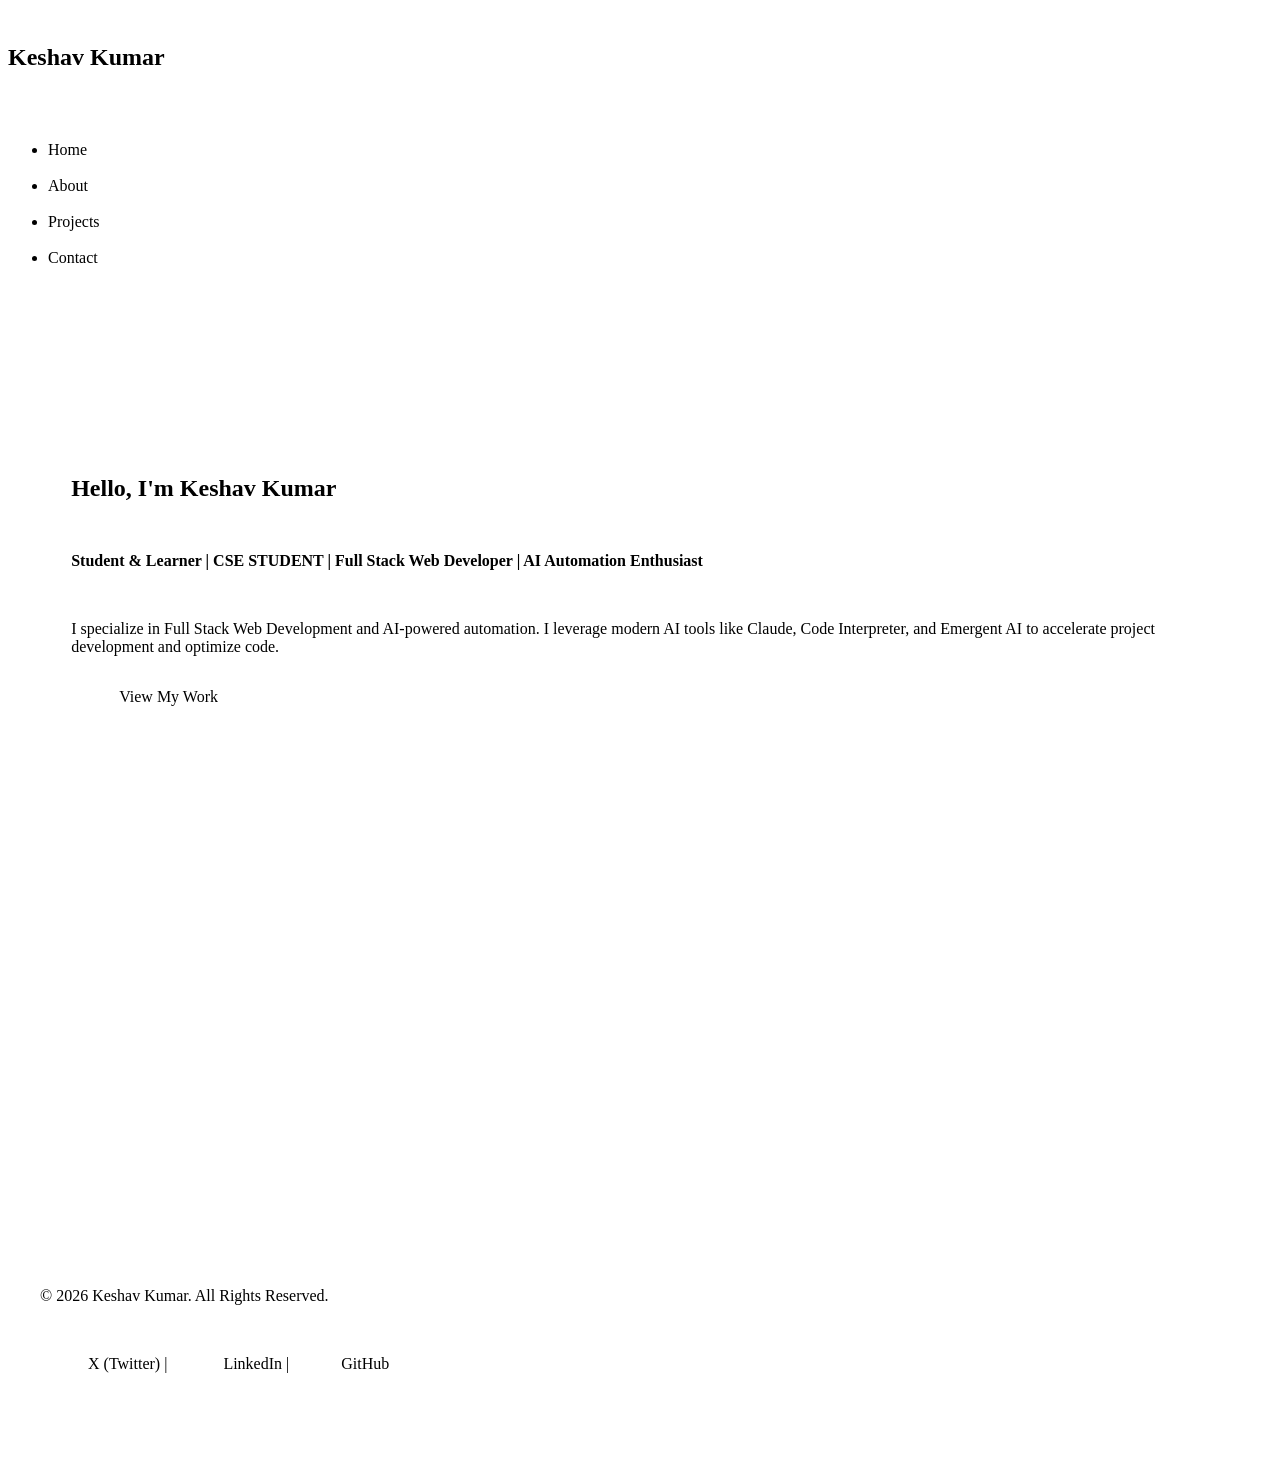
<file: index.html>
<!DOCTYPE html>
<html lang="en">
<head>
    <meta charset="UTF-8">
    <meta name="viewport" content="width=device-width, initial-scale=1.0">
    <meta name="description" content="Keshav Kumar - Full Stack Web Developer & AI Automation Enthusiast.">
    <title>Keshav Kumar | Full Stack Developer</title>
    <link rel="stylesheet" href="style.css">
</head>
<body>
    <header role="banner">
        <div class="logo">Keshav Kumar</div>
        <button class="menu-toggle" aria-expanded="false" aria-controls="nav-menu" aria-label="Toggle navigation">&#9776;</button>
        <nav aria-label="Main Navigation">
            <ul id="nav-menu">
                <li><a href="index.html" aria-current="page">Home</a></li>
                <li><a href="about.html">About</a></li>
                <li><a href="projects.html">Projects</a></li>
                <li><a href="contact.html">Contact</a></li>
            </ul>
        </nav>
    </header>


    <main role="main" id="main-content">
        <section class="container" aria-labelledby="hero-heading">
            <h1 id="hero-heading">Hello, I'm Keshav Kumar</h1>
            <p><strong>Student & Learner | CSE STUDENT | Full Stack Web Developer | AI Automation Enthusiast</strong></p>
            <p>I specialize in Full Stack Web Development and AI-powered automation. I leverage modern AI tools like Claude, Code Interpreter, and Emergent AI to accelerate project development and optimize code.</p>
            <a href="projects.html" class="submit-btn" style="display:inline-block; margin-top:1rem;">View My Work</a>
        </section>
    </main>


    <footer role="contentinfo">
        <p>&copy; 2026 Keshav Kumar. All Rights Reserved.</p>
        <p>
            <a href="https://x.com/kr_centry" target="_blank" rel="noopener noreferrer">X (Twitter)</a> | 
            <a href="https://www.linkedin.com/in/keshav-kumar-14538b383" target="_blank" rel="noopener noreferrer">LinkedIn</a> |
            <a href="https://github.com/kr-century" target="_blank" rel="noopener noreferrer">GitHub</a>
        </p>
    </footer>
    <script src="script.js"></script>
</body>
</html>
</file>
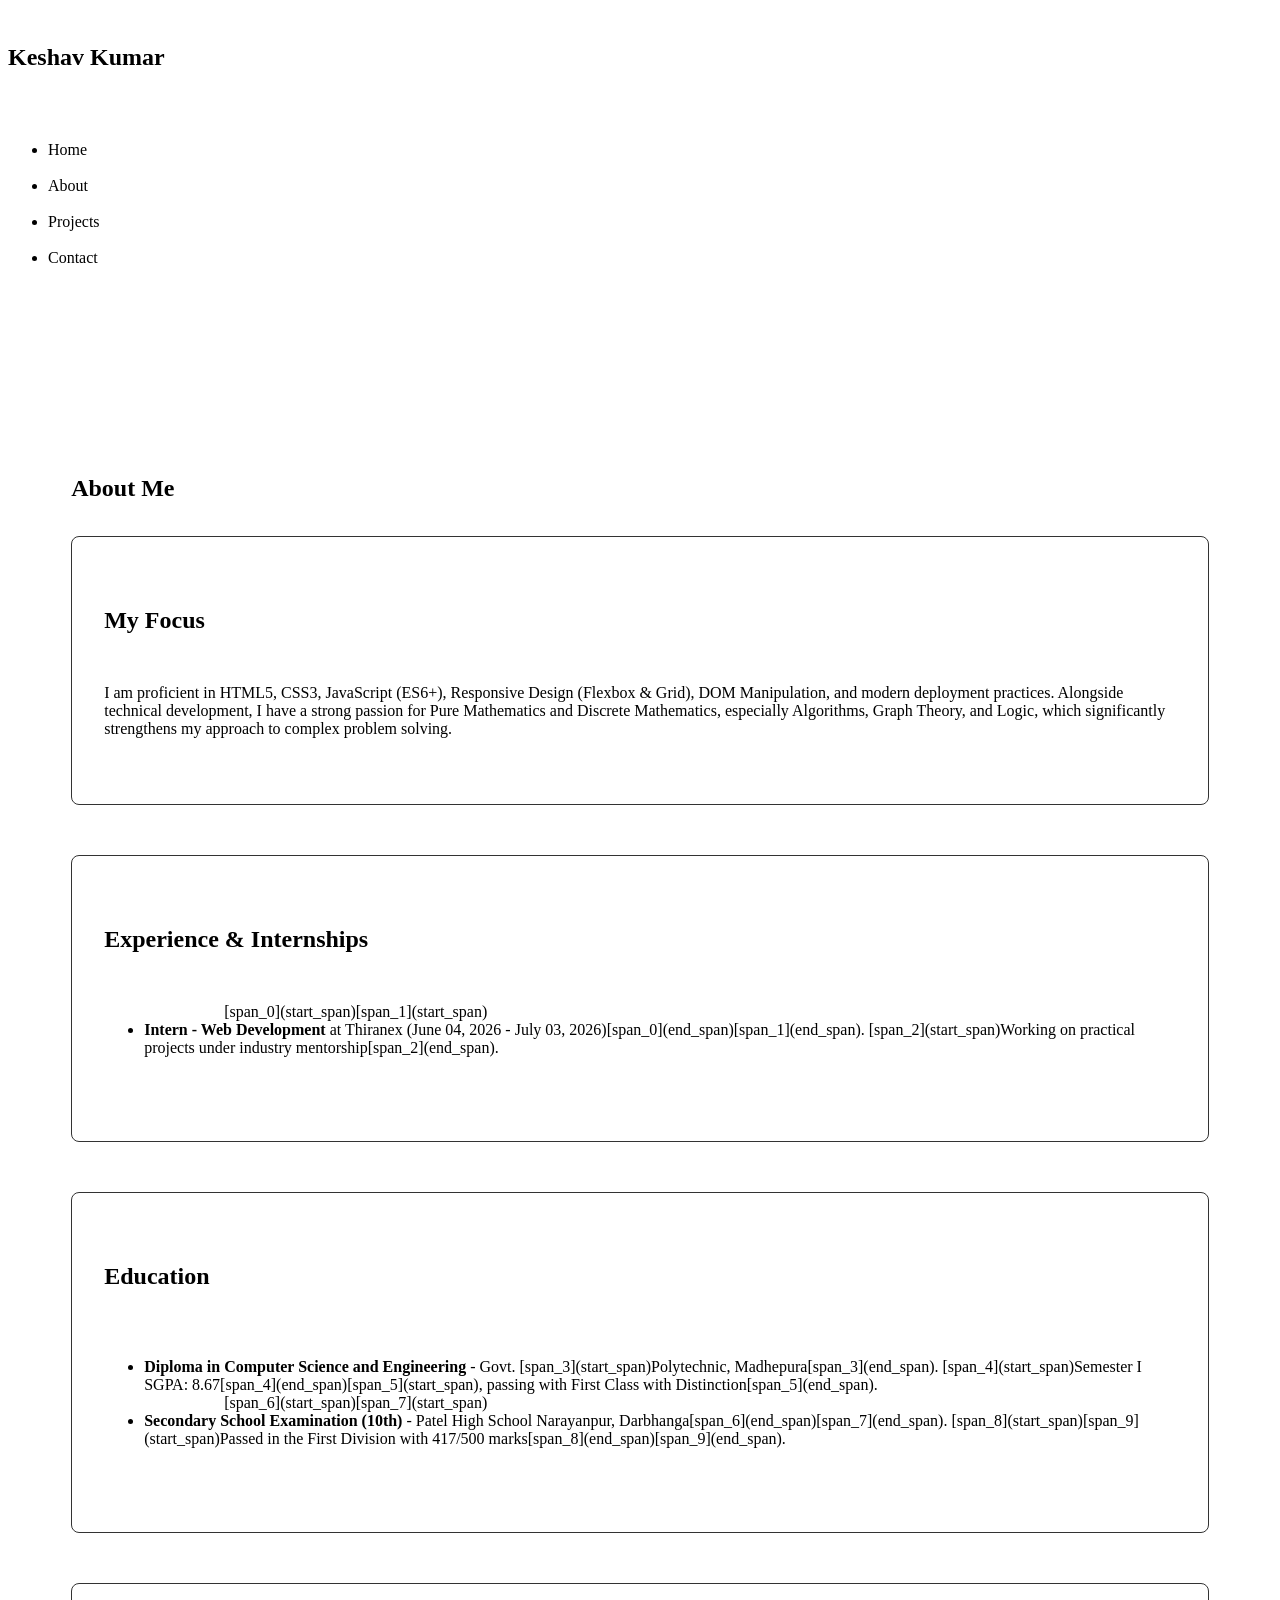
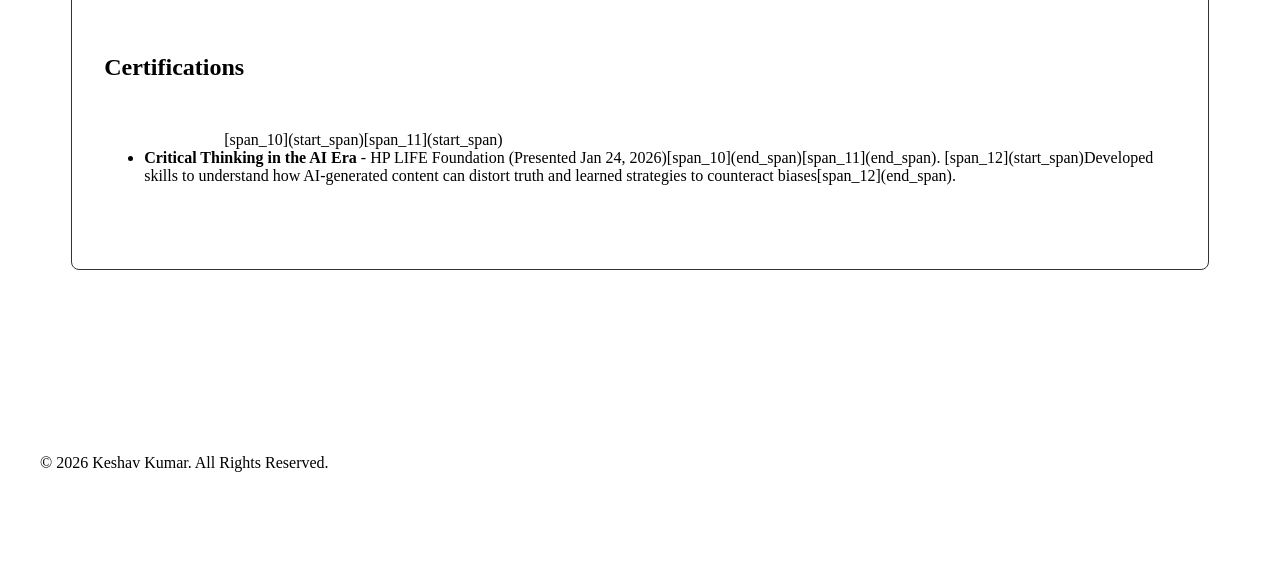
<file: about.html>
<!DOCTYPE html>
<html lang="en">
<head>
    <meta charset="UTF-8">
    <meta name="viewport" content="width=device-width, initial-scale=1.0">
    <meta name="description" content="About Keshav Kumar - Education, Skills, and Experience.">
    <title>About | Keshav Kumar</title>
    <link rel="stylesheet" href="style.css">
</head>
<body>
    <header role="banner">
        <div class="logo">Keshav Kumar</div>
        <button class="menu-toggle" aria-expanded="false" aria-controls="nav-menu" aria-label="Toggle navigation">&#9776;</button>
        <nav aria-label="Main Navigation">
            <ul id="nav-menu">
                <li><a href="index.html">Home</a></li>
                <li><a href="about.html" aria-current="page">About</a></li>
                <li><a href="projects.html">Projects</a></li>
                <li><a href="contact.html">Contact</a></li>
            </ul>
        </nav>
    </header>


    <main role="main" id="main-content">
        <section class="container" aria-labelledby="about-heading">
            <h1 id="about-heading">About Me</h1>
            <article class="card" style="margin-bottom: 2rem;">
                <h2>My Focus</h2>
                <p>I am proficient in HTML5, CSS3, JavaScript (ES6+), Responsive Design (Flexbox & Grid), DOM Manipulation, and modern deployment practices. Alongside technical development, I have a strong passion for Pure Mathematics and Discrete Mathematics, especially Algorithms, Graph Theory, and Logic, which significantly strengthens my approach to complex problem solving.</p>
            </article>


            <article class="card" style="margin-bottom: 2rem;">
                <h2>Experience & Internships</h2>
                <ul>
                    [span_0](start_span)[span_1](start_span)<li><strong>Intern - Web Development</strong> at Thiranex (June 04, 2026 - July 03, 2026)[span_0](end_span)[span_1](end_span). [span_2](start_span)Working on practical projects under industry mentorship[span_2](end_span).</li>
                </ul>
            </article>


            <article class="card" style="margin-bottom: 2rem;">
                <h2>Education</h2>
                <ul>
                    <li><strong>Diploma in Computer Science and Engineering</strong> - Govt. [span_3](start_span)Polytechnic, Madhepura[span_3](end_span). [span_4](start_span)Semester I SGPA: 8.67[span_4](end_span)[span_5](start_span), passing with First Class with Distinction[span_5](end_span).</li>
                    [span_6](start_span)[span_7](start_span)<li><strong>Secondary School Examination (10th)</strong> - Patel High School Narayanpur, Darbhanga[span_6](end_span)[span_7](end_span). [span_8](start_span)[span_9](start_span)Passed in the First Division with 417/500 marks[span_8](end_span)[span_9](end_span).</li>
                </ul>
            </article>


            <article class="card">
                <h2>Certifications</h2>
                <ul>
                    [span_10](start_span)[span_11](start_span)<li><strong>Critical Thinking in the AI Era</strong> - HP LIFE Foundation (Presented Jan 24, 2026)[span_10](end_span)[span_11](end_span). [span_12](start_span)Developed skills to understand how AI-generated content can distort truth and learned strategies to counteract biases[span_12](end_span).</li>
                </ul>
            </article>
        </section>
    </main>


    <footer role="contentinfo">
        <p>&copy; 2026 Keshav Kumar. All Rights Reserved.</p>
    </footer>
    <script src="script.js"></script>
</body>
</html>
</file>
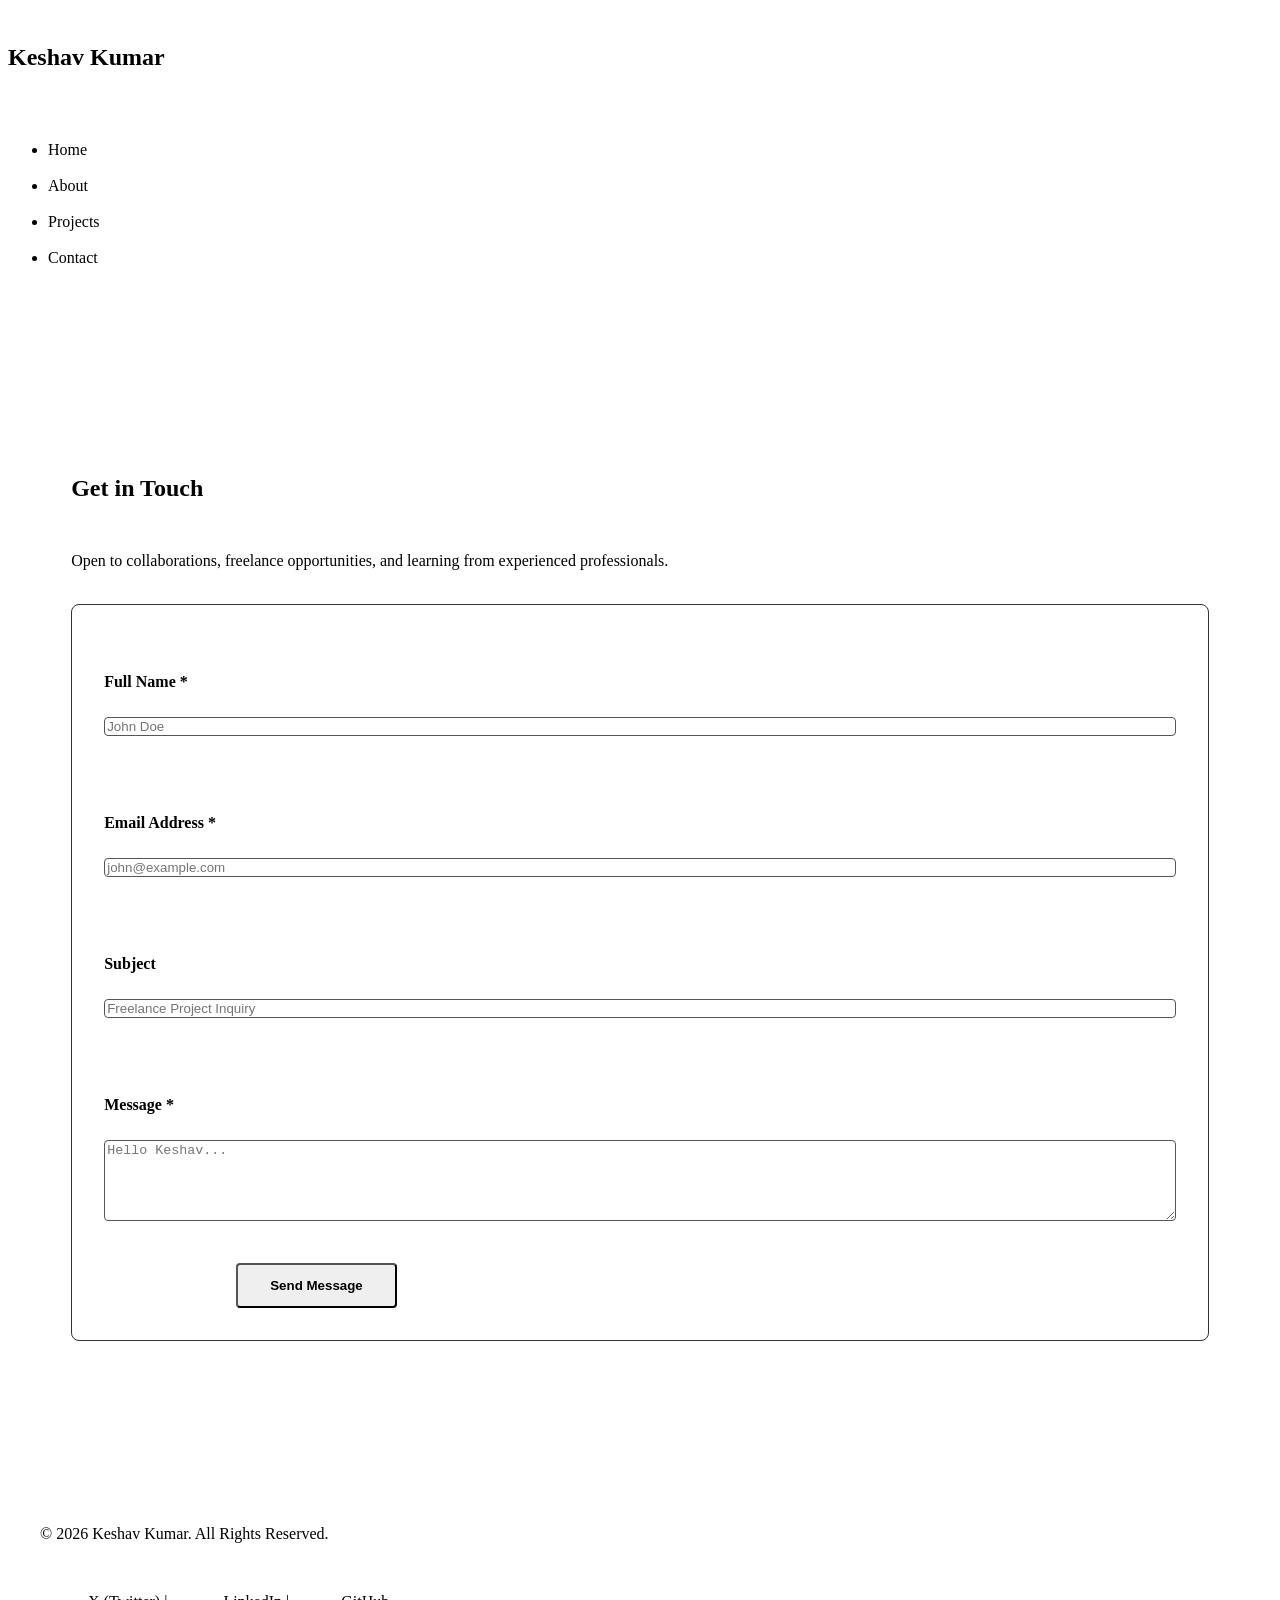
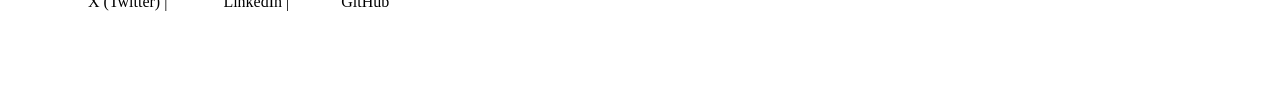
<file: contact.html>
<!DOCTYPE html>
<html lang="en">
<head>
    <meta charset="UTF-8">
    <meta name="viewport" content="width=device-width, initial-scale=1.0">
    <meta name="description" content="Contact Keshav Kumar for collaborations and freelance opportunities.">
    <title>Contact | Keshav Kumar</title>
    <link rel="stylesheet" href="style.css">
</head>
<body>
    <header role="banner">
        <div class="logo">Keshav Kumar</div>
        <button class="menu-toggle" aria-expanded="false" aria-controls="nav-menu" aria-label="Toggle navigation">&#9776;</button>
        <nav aria-label="Main Navigation">
            <ul id="nav-menu">
                <li><a href="index.html">Home</a></li>
                <li><a href="about.html">About</a></li>
                <li><a href="projects.html">Projects</a></li>
                <li><a href="contact.html" aria-current="page">Contact</a></li>
            </ul>
        </nav>
    </header>


    <main role="main" id="main-content">
        <section class="container" aria-labelledby="contact-heading">
            <h1 id="contact-heading">Get in Touch</h1>
            <p>Open to collaborations, freelance opportunities, and learning from experienced professionals.</p>
            
            <form action="#" method="POST" class="card" aria-label="Contact Form">
                <div class="form-group">
                    <label for="name">Full Name *</label>
                    <input type="text" id="name" name="name" required aria-required="true" placeholder="John Doe">
                </div>
                
                <div class="form-group">
                    <label for="email">Email Address *</label>
                    <input type="email" id="email" name="email" required aria-required="true" placeholder="john@example.com">
                </div>


                <div class="form-group">
                    <label for="subject">Subject</label>
                    <input type="text" id="subject" name="subject" placeholder="Freelance Project Inquiry">
                </div>
                
                <div class="form-group">
                    <label for="message">Message *</label>
                    <textarea id="message" name="message" rows="5" required aria-required="true" placeholder="Hello Keshav..."></textarea>
                </div>
                
                <button type="submit" class="submit-btn">Send Message</button>
            </form>
        </section>
    </main>


    <footer role="contentinfo">
        <p>&copy; 2026 Keshav Kumar. All Rights Reserved.</p>
        <p>
            <a href="https://x.com/kr_centry" target="_blank" rel="noopener noreferrer">X (Twitter)</a> | 
            <a href="https://www.linkedin.com/in/keshav-kumar-14538b383" target="_blank" rel="noopener noreferrer">LinkedIn</a> |
            <a href="https://github.com/kr-century" target="_blank" rel="noopener noreferrer">GitHub</a>
        </p>
    </footer>
    <script src="script.js"></script>
</body>
</html>
</file>
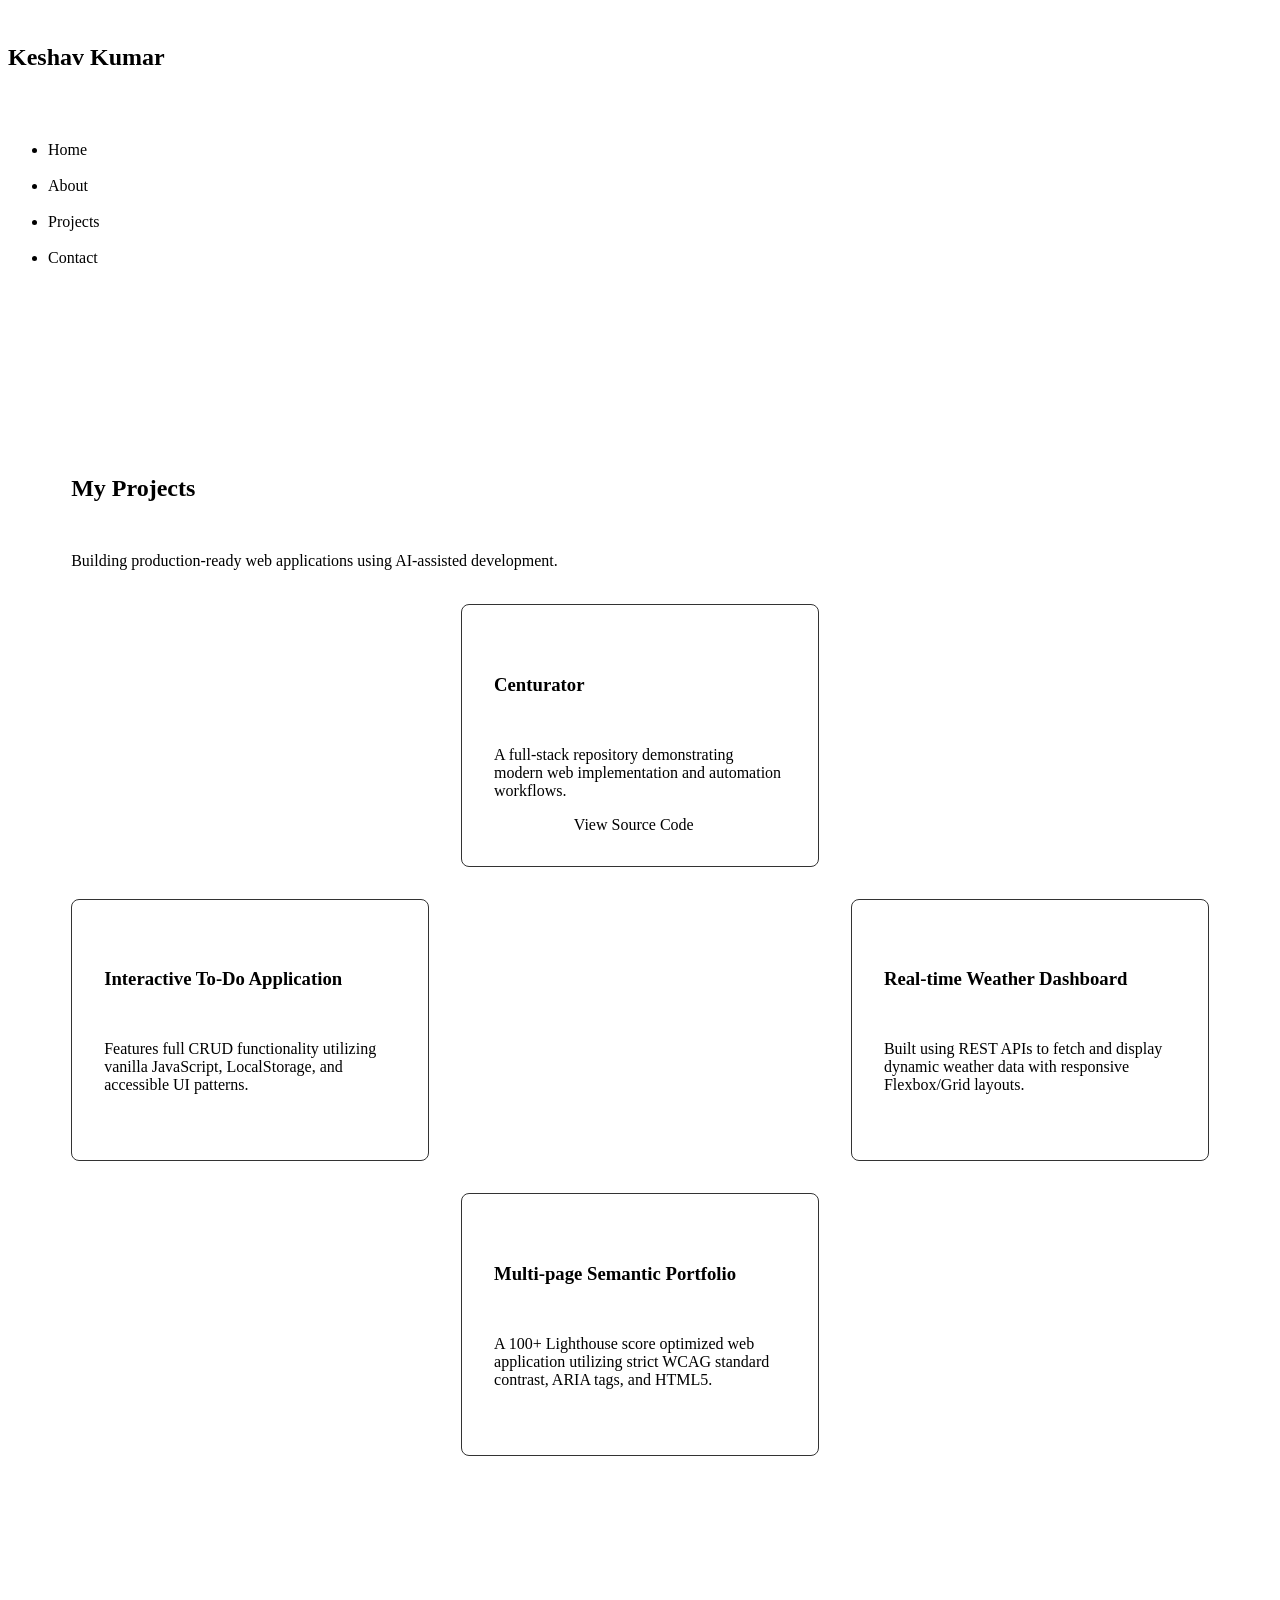
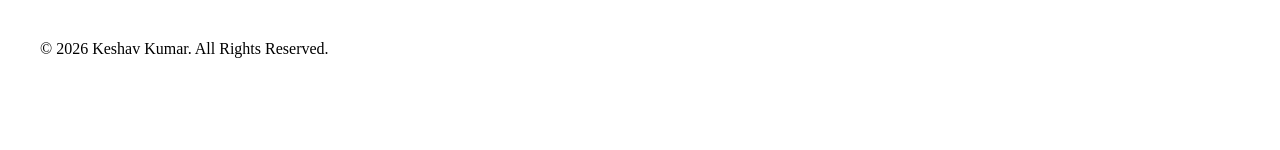
<file: projects.html>
<!DOCTYPE html>
<html lang="en">
<head>
    <meta charset="UTF-8">
    <meta name="viewport" content="width=device-width, initial-scale=1.0">
    <meta name="description" content="Projects by Keshav Kumar including Centurator and AI Automations.">
    <title>Projects | Keshav Kumar</title>
    <link rel="stylesheet" href="style.css">
</head>
<body>
    <header role="banner">
        <div class="logo">Keshav Kumar</div>
        <button class="menu-toggle" aria-expanded="false" aria-controls="nav-menu" aria-label="Toggle navigation">&#9776;</button>
        <nav aria-label="Main Navigation">
            <ul id="nav-menu">
                <li><a href="index.html">Home</a></li>
                <li><a href="about.html">About</a></li>
                <li><a href="projects.html" aria-current="page">Projects</a></li>
                <li><a href="contact.html">Contact</a></li>
            </ul>
        </nav>
    </header>


    <main role="main" id="main-content">
        <section class="container" aria-labelledby="projects-heading">
            <h1 id="projects-heading">My Projects</h1>
            <p>Building production-ready web applications using AI-assisted development.</p>
            
            <div class="grid">
                <article class="card">
                    <h3>Centurator</h3>
                    <p>A full-stack repository demonstrating modern web implementation and automation workflows.</p>
                    <a href="https://github.com/kr-century/Centurator" target="_blank" rel="noopener noreferrer" aria-label="View Centurator on GitHub">View Source Code</a>
                </article>


                <article class="card">
                    <h3>Interactive To-Do Application</h3>
                    <p>Features full CRUD functionality utilizing vanilla JavaScript, LocalStorage, and accessible UI patterns.</p>
                </article>


                <article class="card">
                    <h3>Real-time Weather Dashboard</h3>
                    <p>Built using REST APIs to fetch and display dynamic weather data with responsive Flexbox/Grid layouts.</p>
                </article>


                <article class="card">
                    <h3>Multi-page Semantic Portfolio</h3>
                    <p>A 100+ Lighthouse score optimized web application utilizing strict WCAG standard contrast, ARIA tags, and HTML5.</p>
                </article>
            </div>
        </section>
    </main>


    <footer role="contentinfo">
        <p>&copy; 2026 Keshav Kumar. All Rights Reserved.</p>
    </footer>
    <script src="script.js"></script>
</body>
</html>
</file>
<file: style.css>
/* style.css */
:root {
  --bg-color: #121212;
  --surface-color: #1e1e1e;
  --text-primary: #f5f5f5;
  --text-secondary: #b3b3b3;
  --accent-color: #bb86fc;
  --accent-hover: #9965f4;
  --focus-ring: #03dac6;
}


* {
  box-sizing: border-box;
  margin: 0;
  padding: 0;
}


body {
  font-family: 'Segoe UI', Tahoma, Geneva, Verdana, sans-serif;
  background-color: var(--bg-color);
  color: var(--text-primary);
  line-height: 1.6;
}


/* Accessibility Focus States */
a:focus-visible, button:focus-visible, input:focus-visible, textarea:focus-visible {
  outline: 3px solid var(--focus-ring);
  outline-offset: 2px;
}


/* Typography */
h1, h2, h3 { color: var(--text-primary); margin-bottom: 1rem; }
p { color: var(--text-secondary); margin-bottom: 1rem; }
a { color: var(--accent-color); text-decoration: none; transition: color 0.3s; }
a:hover { color: var(--accent-hover); text-decoration: underline; }


/* Layout Structure */
header {
  background-color: var(--surface-color);
  padding: 1rem 5%;
  display: flex;
  justify-content: space-between;
  align-items: center;
  border-bottom: 1px solid #333;
}


.logo { font-size: 1.5rem; font-weight: bold; color: var(--accent-color); }


nav ul {
  list-style: none;
  display: flex;
  gap: 2rem;
}


nav a[aria-current="page"] {
  border-bottom: 2px solid var(--accent-color);
  padding-bottom: 0.2rem;
}


main { padding: 4rem 5%; min-height: 80vh; }
.container { max-width: 1200px; margin: 0 auto; }


/* Grid Layouts */
.grid { display: grid; grid-template-columns: repeat(auto-fit, minmax(300px, 1fr)); gap: 2rem; }
.card { background-color: var(--surface-color); padding: 2rem; border-radius: 8px; border: 1px solid #333; }


/* Form Styles */
.form-group { margin-bottom: 1.5rem; display: flex; flex-direction: column; }
label { margin-bottom: 0.5rem; font-weight: bold; }
input, textarea {
  padding: 0.8rem; border: 1px solid #555; border-radius: 4px;
  background-color: var(--bg-color); color: var(--text-primary);
}
button.submit-btn {
  background-color: var(--accent-color); color: #000; padding: 0.8rem 2rem;
  border: none; border-radius: 4px; cursor: pointer; font-weight: bold;
}
button.submit-btn:hover { background-color: var(--accent-hover); }


/* Footer */
footer {
  text-align: center; padding: 2rem; background-color: var(--surface-color);
  border-top: 1px solid #333; margin-top: auto;
}


/* Mobile Responsive */
@media (max-width: 768px) {
  nav ul { flex-direction: column; display: none; background: var(--surface-color); position: absolute; top: 60px; left: 0; width: 100%; padding: 1rem 0; text-align: center; }
  nav ul.active { display: flex; }
  .menu-toggle { display: block; cursor: pointer; color: var(--text-primary); font-size: 1.5rem; border: none; background: none; }
}
@media (min-width: 769px) { .menu-toggle { display: none; } }
</file>
